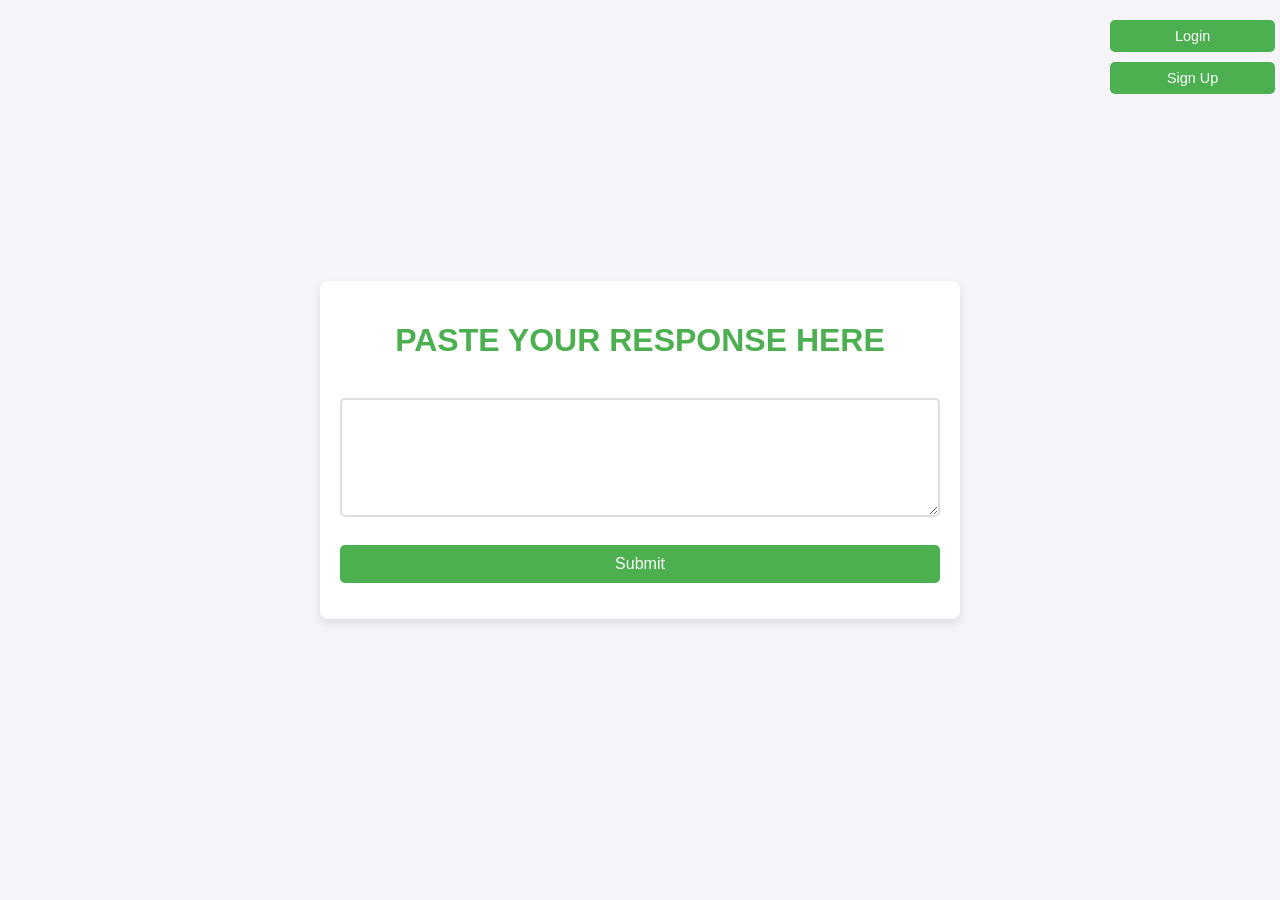
<file: index.html>
<html>
<head>
    <title>EPIC GENERATOR</title>
    <link rel="stylesheet" href="CSS/index.css">
</head>
<body>
    <div class="top-right-buttons">
        <button onclick="window.location.href='/onlylogin'">Login</button>
        <button onclick="window.location.href='/signup'">Sign Up</button>
    </div>

    <div class="container" id="questionContainer">
        <h1>PASTE YOUR RESPONSE HERE</h1>
        <form id="questionForm" action="/submit" method="post" onsubmit="return validateForm()">
            <label for="question"></label><br>
            <textarea id="question" name="question" rows="5" cols="30" required></textarea><br>
            <span class="error-message" id="error-message">Please enter a valid question.</span><br>
            <button type="submit">Submit</button>
        </form>
    </div>

    <div class="login-popup" id="loginPopup">
        <span class="close-btn" onclick="closeLoginPopup()">×</span>
        <h1>Welcome to ZEstimator App</h1>
        <form id="loginForm" action="/onlylogin" method="POST" onsubmit="return validateLoginForm()">
            <h2>Login</h2>
            <input type="email" name="email" id="email" placeholder="Email" required><br>
            <input type="password" name="password" id="password" placeholder="Password" required><br>
            <div id="login-error-message" class="error"></div>
            <button type="submit">Login</button>
        </form>
        <p>Don't have an account? <a href="/signup">Sign up here</a></p>
    </div>

    <script src="JS/index.js"></script>
</body>
</html>
</file>
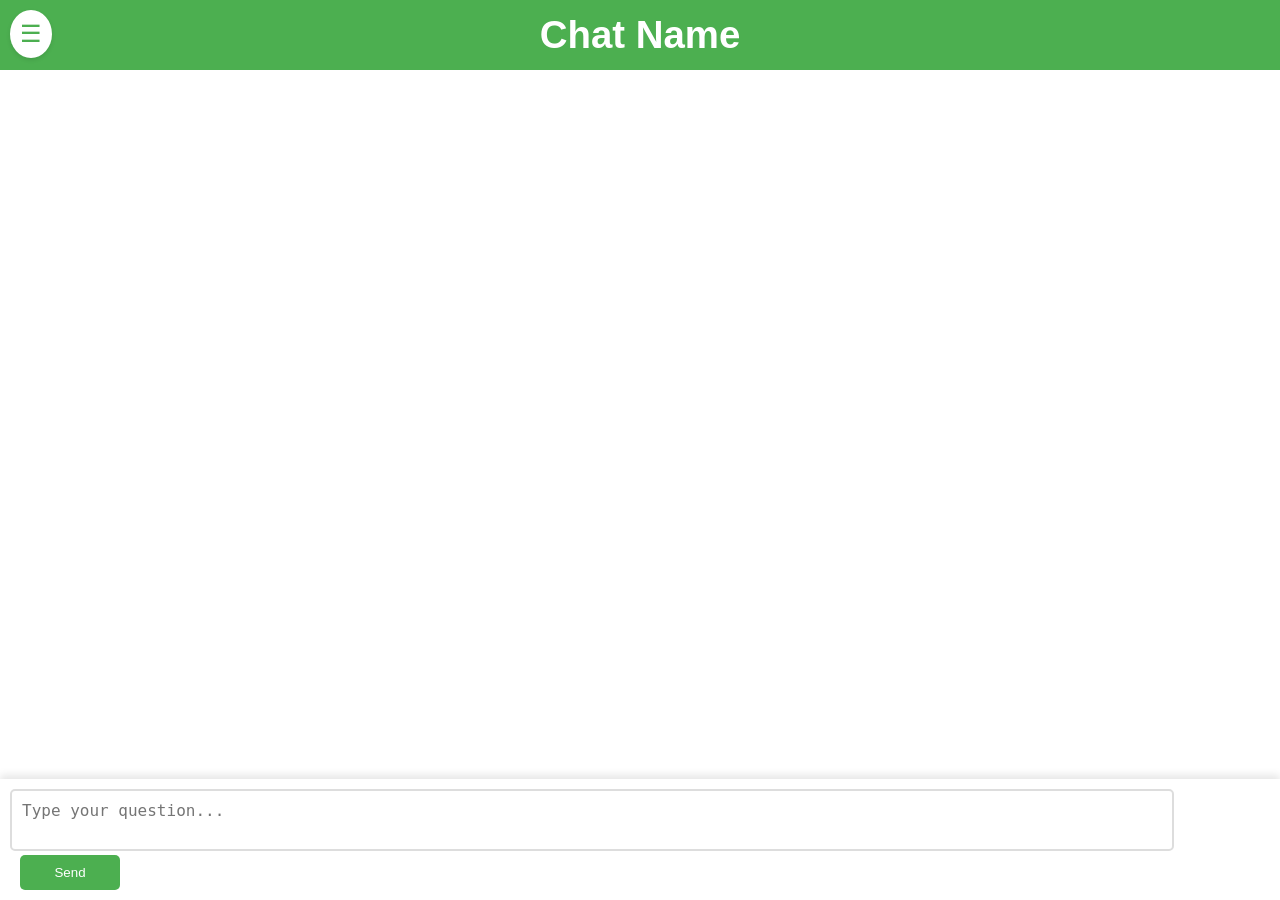
<file: conversation.html>
<!DOCTYPE html>
<html lang="en">
<head>
    <meta charset="UTF-8">
    <meta name="viewport" content="width=device-width, initial-scale=1.0">
    <title>Conversation</title>
    <link rel="stylesheet" href="CSS/conversation.css">
</head>
<body>
    <div class="settings-icon" onclick="toggleSidebar()">&#9776</div>

    <div class="sidebar" id="sidebar">
        <span class="close-btn" onclick="toggleSidebar()">×</span>
        <button onclick="window.location.href='/base'">Home</button>
        <button class="logout" onclick="showLogoutConfirmation()">Logout</button>
        <div class="search-container">
            <input type="text" id="searchInput" placeholder="Search messages..." oninput="filterMessages()">
            <button class="search-icon" onclick="filterMessages()">&#128269;</button> 
        </div>
       
        <div class="search-results" id="searchResults"></div>
        <div class="download-container">
            <button onclick="toggleDownloadDropdown()">Download</button>
            <div id="downloadDropdown" class="dropdown">
                <button onclick="downloadConversation('pdf')">Download as PDF</button>
                <button onclick="downloadConversation('word')">Download as Word</button>
            </div>
        </div>
        <div class="font-style-container">
            <button onclick="toggleFontDropdown()">Font Style</button>
            <div id="fontDropdown" class="dropdown" style="display: none;">
                <button class="font-arial" onclick="changeFontStyle('Arial, sans-serif')">Arial</button>
                <button class="font-verdana" onclick="changeFontStyle('Verdana, sans-serif')">Verdana</button>
                <button class="font-helvetica" onclick="changeFontStyle('Helvetica, sans-serif')">Helvetica</button>
                <button class="font-tahoma" onclick="changeFontStyle('Tahoma, sans-serif')">Tahoma</button>
                <button class="font-georgia" onclick="changeFontStyle('Georgia, serif')">Georgia</button>
                <button class="font-times" onclick="changeFontStyle('Times New Roman, serif')">Times New Roman</button>
                <button class="font-courier" onclick="changeFontStyle('Courier New, monospace')">Courier New</button>
                <button class="font-comic" onclick="changeFontStyle('Comic Sans MS, cursive')">Comic Sans MS</button>
                <button class="font-impact" onclick="changeFontStyle('Impact, sans-serif')">Impact</button>
                <button class="font-lucida" onclick="changeFontStyle('Lucida Console, monospace')">Lucida Console</button>
            </div>    
        </div>
    </div>
  
    <div class="main-content" id="mainContent">
        <div class="header-container">
            <h1 id="chatNameHeader">Chat Name</h1>
        </div>
        <div class="conversation-container" id="conversationContainer">
        </div>
        <div class="input-container">
            <textarea id="questionInput" placeholder="Type your question..."></textarea>
            <button onclick="submitQuestion()">Send</button>
        </div>
    </div>

    <div id="logoutModal" class="modal">
        <div class="modal-content">
            <p>Do you really want to logout?</p>
            <button onclick="logout()">Yes</button>
            <button class="cancel" onclick="closeModal()">No</button>
        </div>
    </div>

    <script src="JS/conversation.js"></script>
</body>
</html>
</file>
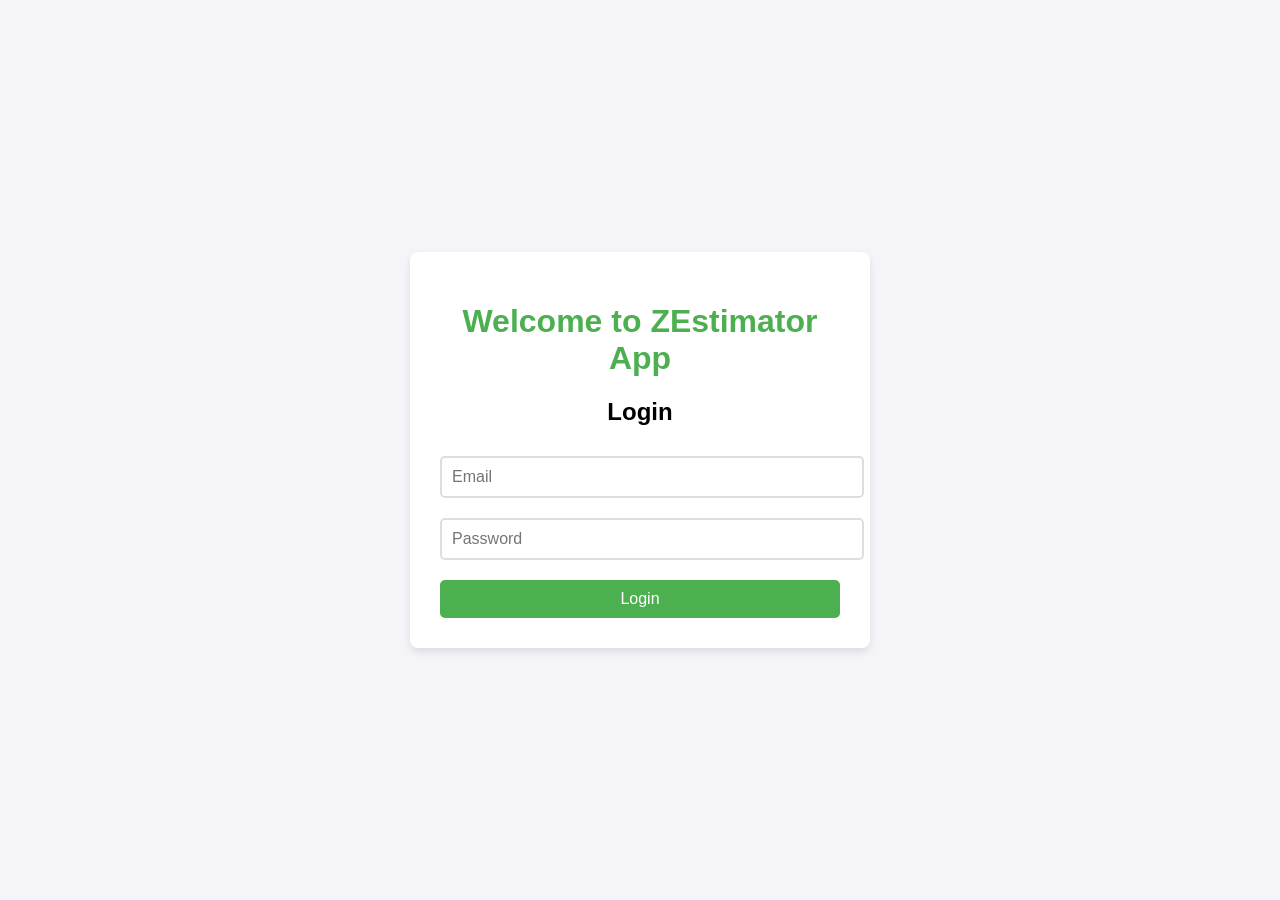
<file: onlylogin.html>
<!DOCTYPE html>
<html lang="en">
<head>
    <meta charset="UTF-8">
    <meta name="viewport" content="width=device-width, initial-scale=1.0">
    <title>Login</title>

    <link rel="stylesheet" href="CSS/onlylogin.css">
</head>
<body>
    <div class="container">
        <h1>Welcome to ZEstimator App</h1>
        <form id="loginForm" action="/onlylogin" method="POST" onsubmit="return validateLoginForm()">
            <h2>Login</h2>
            <input type="email" name="email" id="email" placeholder="Email" required><br>
            <input type="password" name="password" id="password" placeholder="Password" required><br>
            <div id="error-message" class="error"></div>
            <button type="submit">Login</button>
        </form>
    </div>

    <script src="JS/onlylogin.js"></script>
</body>
</html>
</file>
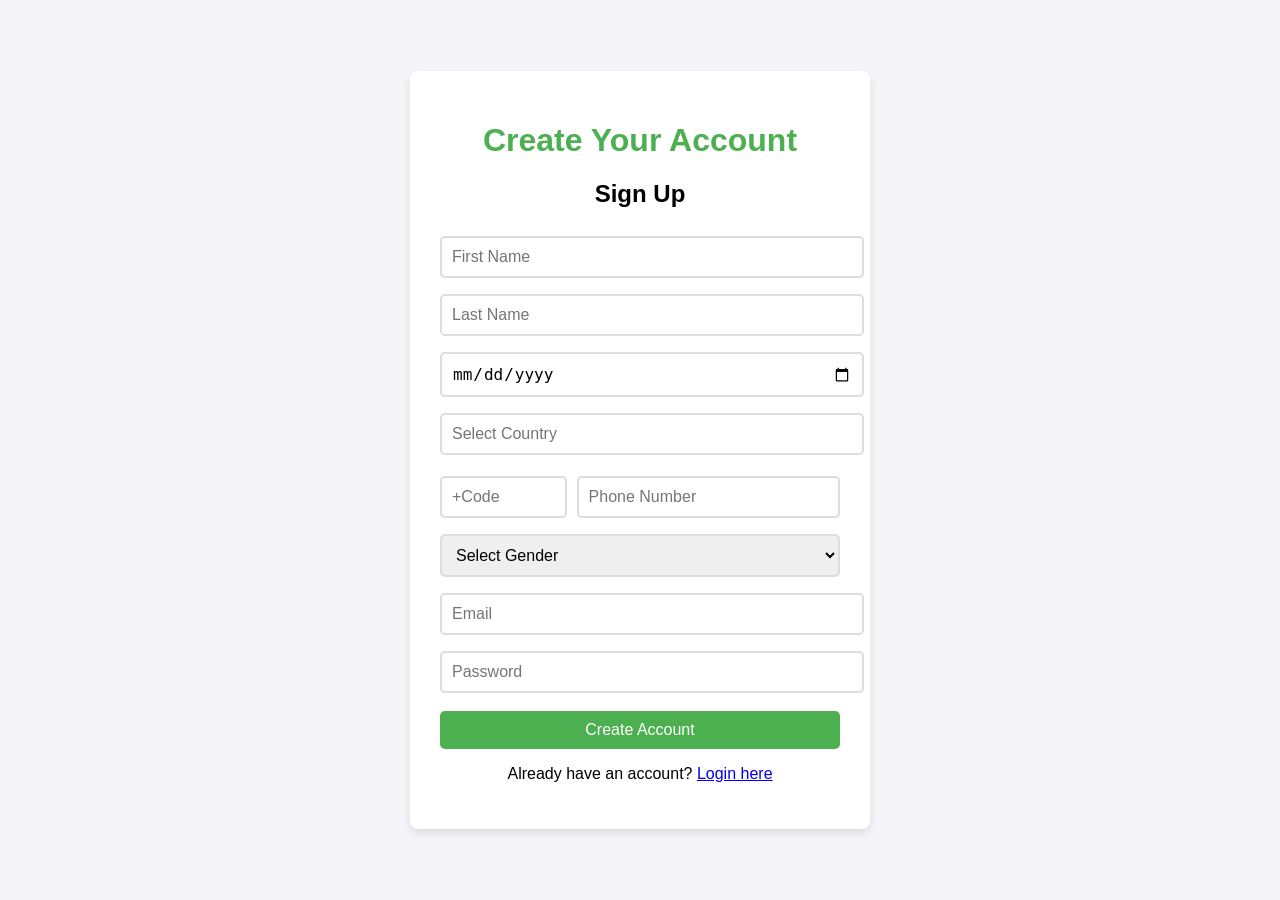
<file: signup.html>
<!DOCTYPE html>
<html lang="en">
<head>
    <meta charset="UTF-8">
    <meta name="viewport" content="width=device-width, initial-scale=1.0">
    <title>Sign Up</title>
    <link rel="stylesheet" href="CSS/signup.css">
</head>
<body>
    <div class="container">
        <h1>Create Your Account</h1>
        <form id="signupForm" action="/signup" method="POST" onsubmit="return validateSignupForm()">
            <h2>Sign Up</h2>
            <input type="text" name="first_name" placeholder="First Name" required><br>
            <input type="text" name="last_name" placeholder="Last Name" required><br>
            <input type="date" name="dob" required><br>
            <div class="dropdown-container">
                <input type="text" id="countrySearch" placeholder="Select Country" readonly>
                <div id="countryDropdown" class="dropdown">
                    <input type="text" id="searchInput" placeholder="Search country...">
                    <div id="dropdownOptions"></div>
                </div>
                <input type="hidden" name="country" id="country">
            </div>
            <div class="phone-container">
                <input type="text" name="countryCode" id="countryCode" placeholder="+Code" required>
                <input type="text" name="phone_number" placeholder="Phone Number" maxlength="10" required>
            </div>

            <select name="gender" required>
                <option value="">Select Gender</option>
                <option value="male">Male</option>
                <option value="female">Female</option>
                <option value="other">Other</option>
            </select><br>
            <input type="email" name="email" placeholder="Email" required><br>
            <input type="password" name="password" placeholder="Password" required><br>
            <div id="error-message" class="error"></div>
            <button type="submit">Create Account</button>
        </form>

        <p>Already have an account? <a href="/onlylogin">Login here</a></p>
    </div>

    <script src="JS/signup.js"></script>
</body>
</html>
</file>
<file: CSS/index.css>
body {
    font-family: Arial, sans-serif;
    margin: 0;
    padding: 0;
    background-color: #f4f4f9;
    color: #333;
    display: flex;
    justify-content: center;
    align-items: center;
    height: 100vh;
    position: relative; 
}
.container {
    background-color: #fff;
    padding: 20px;
    border-radius: 8px;
    box-shadow: 0 4px 8px rgba(0, 0, 0, 0.1);
    width: 90%;
    max-width: 600px;
    transition: filter 0.3s ease;
}
.container.blur {
    filter: blur(20px); 
}
h1 {
    text-align: center;
    color: #4CAF50;
}
label {
    font-size: 1rem;
    font-weight: bold;
    color: #555;
}
textarea {
    width: 100%;
    padding: 10px;
    font-size: 1rem;
    border: 2px solid #ddd;
    border-radius: 5px;
    box-sizing: border-box;
    resize: vertical;
}
button {
    background-color: #4CAF50;
    color: white;
    padding: 10px 20px;
    font-size: 1rem;
    border: none;
    border-radius: 5px;
    cursor: pointer;
    width: 100%;
    margin-top: 10px;
    transition: background-color 0.3s;
}
button:hover {
    background-color: #45a049;
}
.error-message {
    color: red;
    font-size: 0.9rem;
    display: none;
    margin-top: 5px;
}
.top-right-buttons {
    position: absolute;
    top: 10px;
    right: 10px;
}
.top-right-buttons button {
    background-color: #4CAF50;
    color: white;
    padding: 8px 16px;
    font-size: 0.9rem;
    border: none;
    border-radius: 5px;
    margin-left: 5px;
    cursor: pointer;
}
.top-right-buttons button:hover {
    background-color: #45a049;
}

.top-right-buttons.blur {
    filter: blur(5px); 
}
.login-popup {
    display: none;
    position: fixed;
    top: 50%;
    left: 50%;
    transform: translate(-50%, -50%);
    background-color: white;
    padding: 30px;
    border-radius: 8px;
    box-shadow: 0 4px 8px rgba(0, 0, 0, 0.1);
    width: 400px;
    text-align: center;
    z-index: 1000;
}
.close-btn {
    position: absolute;
    top: 10px;
    right: 10px;
    cursor: pointer;
    font-size: 1.5rem;
    color: #333;
}
</file>
<file: CSS/conversation.css>
body {
    font-family: Arial, sans-serif;
    margin: 0;
    padding: 0;
    background-color: #f4f4f9;
    color: #333;
    display: flex;
    height: 100vh;
    overflow: hidden;
}

.sidebar {
    position: fixed;
    top: 0;
    left: -300px; 
    width: 250px; 
    height: 100%;
    background-color: #fff;
    box-shadow: 2px 0 5px rgba(0, 0, 0, 0.1);
    transition: left 0.3s ease;
    z-index: 1000;
    padding: 10px; 
}

.sidebar.open {
    left: 0;
}

.sidebar button {
    background-color: #45a049;
    color: white;
    border: none;
    padding: 8px 12px; 
    border-radius: 5px;
    cursor: pointer;
    font-size: 0.9rem;
    text-align: left;
    width: 50%; 
    margin-bottom: 6px; 
    transition: background-color 0.3s;
}

.sidebar button:hover {
    background-color: #033a06;
}

.sidebar button.logout {
    background-color: #f44336;
}

.sidebar button.logout:hover {
    background-color: #620505;
}

.sidebar .close-btn {
    position: absolute;
    top: 10px;
    right: 10px;
    cursor: pointer;
    font-size: 2.0rem;
    color: #f44336; 
    background: none;
    border: none;
    padding: 0;
}
.search-container {
    position: relative;
    width: 100%;
    margin-top: 8px;
}

.search-container input {
    width: calc(100% - 40px); 
    padding: 6px;
    border: 2px solid #ddd;
    border-radius: 5px;
    font-size: 0.9rem;
    display: inline-block;
}

.search-container .search-icon {
    position: absolute;
    right: 6px;
    top: 50%;
    transform: translateY(-50%);
    cursor: pointer;
    color: #4CAF50;
    font-size: 1rem;
    background: none;
    border: none;
    padding: 0;
    width: 30px; 
    height: 30px; 
    border-radius: 50%; 
    display: flex;
    align-items: center;
    justify-content: center;
}

.search-container .search-icon:hover {
    background-color: rgba(76, 175, 80, 0.1); 
}

.settings-icon {
    position:absolute;
    object-fit: cover;
    align-items: center;
    justify-content: center;
    display: flex;
    top: 10px;
    left: 10px;
    font-size: 1.5rem;
    cursor: pointer;
    background-color: white; 
    color: #4CAF50;
    padding: 10px;
    border-radius: 50%;
    z-index: 1001;
    box-shadow: 0 2px 4px rgba(0, 0, 0, 0.1); 
}
.sidebar.open ~ .main-content .settings-icon {
    display: none;
}
.main-content {
    flex: 1;
    display: flex;
    flex-direction: column;
    overflow: hidden;
    margin-left: 0; 
    transition: margin-left 0.3s ease;
}

.header-container {
    background-color: #4CAF50;
    color: white;
    padding: 10px 20px; 
    text-align: center;
    font-size: 1.2rem; 
    box-shadow: 0 2px 4px rgba(0, 0, 0, 0.1);
    height: 50px; 
    display: flex;
    align-items: center;
    justify-content: center;
}

.conversation-container {
    flex: 1;
    overflow-y: auto;
    padding: 20px;
    background-color: white;
}

.input-container {
    background-color: white;
    padding: 10px;
    box-shadow: 0 -4px 8px rgba(0, 0, 0, 0.1);
    position: sticky;
    bottom: 0;
}

.input-container textarea {
    width: calc(100% - 120px);
    padding: 10px;
    border: 2px solid #ddd;
    border-radius: 5px;
    font-size: 1rem;
    resize: none;
}

.input-container button {
    width: 100px;
    padding: 10px;
    background-color: #4CAF50;
    color: white;
    border: none;
    border-radius: 5px;
    cursor: pointer;
    margin-left: 10px;
}

.input-container button:hover {
    background-color: #45a049;
}

table {
    width: 100%;
    border-collapse: collapse;
    margin-top: 20px;
}

table, th, td {
    border: 1px solid #ddd;
}

th, td {
    padding: 8px;
    text-align: left;
}

th {
    background-color: #4CAF50;
    color: white;
}

tr:nth-child(even) {
    background-color: #f2f2f2;
}

tr:hover {
    background-color: #ddd;
}

.formatted-output {
    white-space: pre-wrap;
    font-family: monospace;
    background-color: #f9f9f9;
    padding: 10px;
    border-radius: 5px;
    border: 1px solid #ddd;
    margin-top: 10px;
}

.modal {
    display: none;
    position: fixed;
    top: 0;
    left: 0;
    width: 100%;
    height: 100%;
    background-color: rgba(0, 0, 0, 0.5);
    justify-content: center;
    align-items: center;
    z-index: 1000;
}

.modal-content {
    background-color: white;
    padding: 20px;
    border-radius: 8px;
    text-align: center;
    width: 300px;
}

.modal button {
    background-color: #4CAF50;
    color: white;
    padding: 10px 20px;
    font-size: 1rem;
    border: none;
    border-radius: 5px;
    cursor: pointer;
    margin: 5px;
}

.modal button.cancel {
    background-color: #f44336;
}
.highlight {
    background-color: yellow;
    font-weight: bold;
    color: black;
    padding: 2px;
    border-radius: 3px;
}

.search-results {
    margin-top: 10px;
    max-height: 150px;
    overflow-y: auto;
    border: 1px solid #ddd;
    border-radius: 5px;
    padding: 5px;
    background-color: #f9f9f9;
}

.search-results div {
    padding: 5px;
    cursor: pointer;
    border-bottom: 1px solid #ddd;
}

.search-results div:hover {
    background-color: #f1f1f1;
}
.download-container {
    position: relative;
    margin-top: 10px;
}

.download-container .dropdown {
    position: absolute;
    top: 100%;
    left: 0;
    background-color: white;
    border: 1px solid #ddd;
    border-radius: 5px;
    box-shadow: 0 4px 8px rgba(0, 0, 0, 0.1);
    z-index: 1000;
    display: none;
    width: 100%;
}

.download-container .dropdown button {
    width: 100%;
    padding: 8px;
    text-align: left;
    background: none;
    border: none;
    cursor: pointer;
    background-color: #4CAF50;
    color: white;
    margin: 0;
    border-radius: 0;
}

.download-container .dropdown button:hover {
    background-color: #45a049;
}
.search-results {
    margin-top: 10px;
    max-height: 150px;
    overflow-y: auto;
    border: 1px solid #ddd;
    border-radius: 5px;
    padding: 5px;
    background-color: #f9f9f9;
}

.search-results div {
    padding: 5px;
    cursor: pointer;
    border-bottom: 1px solid #ddd;
}

.search-results div:hover {
    background-color: #f1f1f1;
}

.search-navigation {
    display: flex;
    justify-content: space-between;
    margin-top: 5px;
}

.search-navigation button {
    padding: 3px 8px;
    background-color: #4CAF50;
    color: white;
    border: none;
    border-radius: 3px;
    cursor: pointer;
}

.search-navigation button:disabled {
    background-color: #cccccc;
    cursor: not-allowed;
}
.search-highlight {
    background-color: yellow;
    transition: background-color 1s ease-out;
}
.font-style-container {
    position: relative;
    margin-top: 10px;
}

.font-style-container button {
    width: 100%;
    padding: 8px;
    background-color: #4CAF50;
    color: white;
    border: none;
    border-radius: 5px;
    cursor: pointer;
    text-align: left;
}

.font-style-container .dropdown {
    position: absolute;
    top: 100%;
    left: 0;
    background-color: #ffffff;
    border: 1px solid #ddd;
    border-radius: 5px;
    box-shadow: 0 4px 8px rgba(0, 0, 0, 0.1);
    z-index: 1000;
    display: none;
    width: 200px;
    max-height: 300px;
    overflow-y: auto;
}

.font-style-container .dropdown button {
    display: block;
    width: 100%;
    padding: 8px;
    text-align: left;
    background: none;
    border: none;
    background-color: #2caca3;
    cursor: pointer;
    margin: 0;
    border-radius: 0;
    font-size: 14px;
    color: #333;
}
.font-style-container .dropdown button:hover {
    background-color: #bcd6b5;
}

body {
    font-family: Arial, sans-serif;
}
  
  .font-style-container .dropdown button[style*="Arial"] {
    font-family: Arial, sans-serif;
}
.font-style-container .dropdown button[style*="Verdana"] {
    font-family: Verdana, sans-serif;
}
.font-style-container .dropdown button[style*="Helvetica"] {
    font-family: Helvetica, sans-serif;
}
.font-style-container .dropdown button[style*="Tahoma"] {
    font-family: Tahoma, sans-serif;
}
.font-style-container .dropdown button[style*="Georgia"] {
    font-family: Georgia, serif;
}
.font-style-container .dropdown button[style*="Times New Roman"] {
    font-family: "Times New Roman", serif;
}
.font-style-container .dropdown button[style*="Courier New"] {
    font-family: "Courier New", monospace;
}
.font-style-container .dropdown button[style*="Comic Sans MS"] {
    font-family: "Comic Sans MS", cursive;
}
.font-style-container .dropdown button[style*="Impact"] {
    font-family: Impact, sans-serif;
}
.font-style-container .dropdown button[style*="Lucida Console"] {
    font-family: "Lucida Console", monospace;
}
.font-arial { font-family: Arial, sans-serif; }
.font-verdana { font-family: Verdana, sans-serif; }
.font-helvetica { font-family: Helvetica, sans-serif; }
.font-tahoma { font-family: Tahoma, sans-serif; }
.font-georgia { font-family: Georgia, serif; }
.font-times { font-family: "Times New Roman", serif; }
.font-courier { font-family: "Courier New", monospace; }
.font-comic { font-family: "Comic Sans MS", cursive; }
.font-impact { font-family: Impact, sans-serif; }
.font-lucida { font-family: "Lucida Console", monospace; }
</file>
<file: CSS/onlylogin.css>
/* css/styles.css */
body {
    font-family: Arial, sans-serif;
    margin: 0;
    padding: 0;
    background-color: #f4f4f9;
    display: flex;
    justify-content: center;
    align-items: center;
    height: 100vh;
}

.container {
    background-color: white;
    padding: 30px;
    border-radius: 8px;
    box-shadow: 0 4px 8px rgba(0, 0, 0, 0.1);
    width: 400px;
    text-align: center;
}

h1 {
    color: #4CAF50;
    font-size: 2rem;
}

input[type="email"], input[type="password"] {
    width: 100%;
    padding: 10px;
    margin: 10px 0;
    border: 2px solid #ddd;
    border-radius: 5px;
    font-size: 1rem;
}

button {
    background-color: #4CAF50;
    color: white;
    padding: 10px 20px;
    font-size: 1rem;
    border: none;
    border-radius: 5px;
    cursor: pointer;
    width: 100%;
    margin-top: 10px;
    transition: background-color 0.3s;
}

button:hover {
    background-color: #45a049;
}

p {
    text-align: center;
}

.error {
    color: red;
    font-size: 0.9rem;
}
</file>
<file: CSS/signup.css>
body {
    font-family: Arial, sans-serif;
    margin: 0;
    padding: 0;
    background-color: #f4f4f9;
    display: flex;
    justify-content: center;
    align-items: center;
    height: 100vh;
}
.container {
    background-color: white;
    padding: 30px;
    border-radius: 8px;
    box-shadow: 0 4px 8px rgba(0, 0, 0, 0.1);
    width: 400px;
    text-align: center;
}
h1 {
    color: #4CAF50;
    font-size: 2rem;
}
input, select {
    width: 100%;
    padding: 10px;
    margin: 8px 0;
    border: 2px solid #ddd;
    border-radius: 5px;
    font-size: 1rem;
}
.phone-container {
    display: flex;
    gap: 10px;
    align-items: center;
    margin-top: 5px;
}
.phone-container input {
    width: 30%;
}
.phone-container input[name="phone_number"] {
    width: 70%;
}
.dropdown-container {
    position: relative;
}
.dropdown {
    position: absolute;
    width: 100%;
    max-height: 200px;
    overflow-y: auto;
    background: white;
    border: 1px solid #ddd;
    display: none;
    z-index: 1000;
}
.dropdown input {
    width: 95%;
    margin: 5px;
    padding: 8px;
    border: 1px solid #ddd;
}
.dropdown div {
    padding: 10px;
    cursor: pointer;
}
.dropdown div:hover {
    background-color: #f1f1f1;
}
.error {
    color: red;
    font-size: 0.9rem;
    text-align: center;
}
button {
    background-color: #4CAF50;
    color: white;
    padding: 10px 20px;
    font-size: 1rem;
    border: none;
    border-radius: 5px;
    cursor: pointer;
    width: 100%;
    margin-top: 10px;
    transition: background-color 0.3s;
}
button:hover {
    background-color: #45a049;
}
</file>
